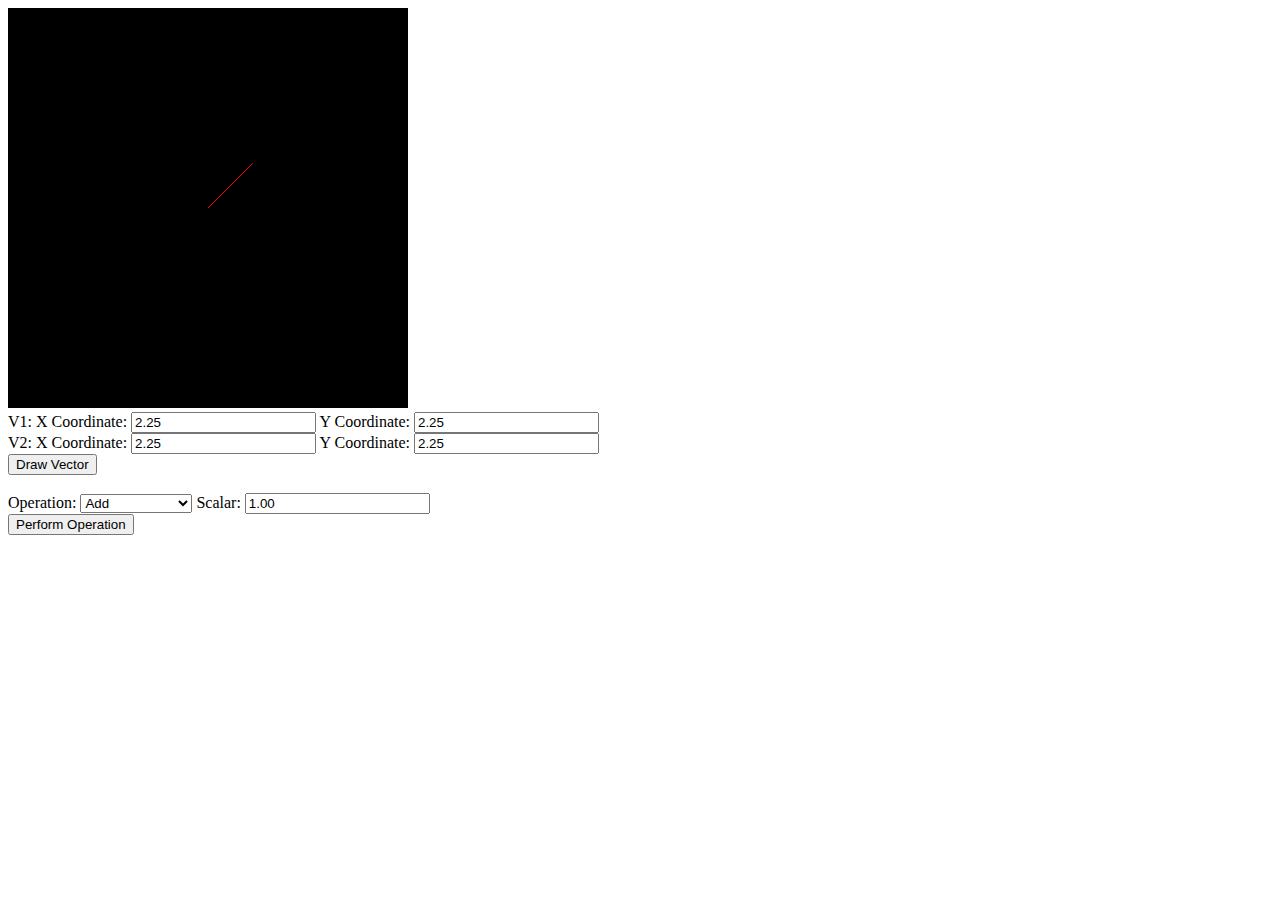
<file: asgn0/asg0.html>
<!DOCTYPE html>
<html lang="en">
    <head>
        <!--  
        Sarah Xie
        swxie@ucsc.edu

        Notes to Grader:
        N/A
        -->
        <meta charset="utf-8" />
        <title>Clear "canvas"</title>
    </head>

    <body onload="main()">
        <script src="./lib/webgl-utils.js"></script>
        <script src="./lib/webgl-debug.js"></script>
        <script src="./lib/cuon-utils.js"></script>
        <script src="./lib/cuon-matrix-cse160.js"></script>
        <script src="asg0.js"></script>

        <canvas id="webgl" width="400" height="400">
            Please use a browser that supports "canvas"
        </canvas>

        <br />
        <label for="xCoord">V1: X Coordinate:</label>
        <input type="number" id="xCoord" step="0.01" value="2.25" />
        <label for="yCoord">Y Coordinate:</label>
        <input type="number" id="yCoord" step="0.01" value="2.25" />

        <br />

        <label for="xCoord2">V2: X Coordinate:</label>
        <input type="number" id="xCoord2" step="0.01" value="2.25" />
        <label for="yCoord2">Y Coordinate:</label>
        <input type="number" id="yCoord2" step="0.01" value="2.25" />

        <br />
        <input type="button" value="Draw Vector" onclick="handleDrawEvent()" />

        <br />
        <br />

        <label for="operation">Operation:</label>
        <select id="operation">
            <option value="add">Add</option>
            <option value="sub">Subtract</option>
            <option value="mul">Multiply</option>
            <option value="div">Divide</option>
            <option value="norm">Normalize</option>
            <option value="mag">Magnitude</option>
            <option value="angle">Angle Between</option>
            <option value="area">Area</option>
        </select>

        <label for="scalar">Scalar:</label>
        <input type="number" id="scalar" step="0.01" value="1.00" />

        <br />
        <input
            type="button"
            value="Perform Operation"
            onclick="handleDrawOperationEvent()"
        />
    </body>
</html>
</file>
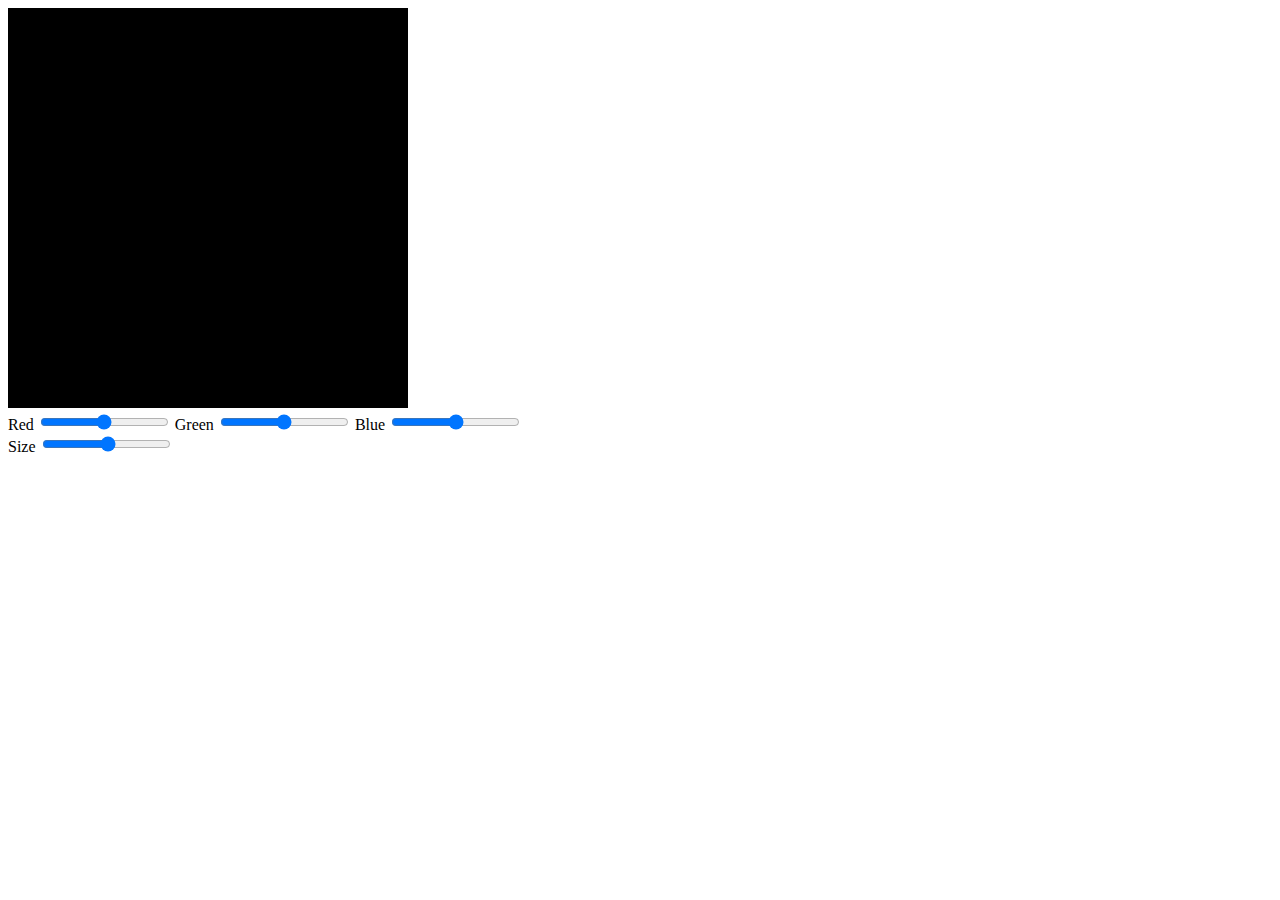
<file: asgn1/ColoredPoints.html>
<!DOCTYPE html>
<html lang="en">
  <head>
    <meta charset="utf-8" />
    <title>Change a point color</title>
  </head>

  <body onload="main()">
    <canvas id="webgl" width="400" height="400">
      Please use a browser that supports "canvas"
    </canvas>

    <br />
    <label for="red">Red</label>
    <input type="range" id="red" name="red" min="0" max="10" class="slider" />
    <label for="green">Green</label>
    <input
      type="range"
      id="green"
      name="green"
      min="0"
      max="10"
      class="slider"
    />
    <label for="blue">Blue</label>
    <input type="range" id="blue" name="blue" min="0" max="10" class="slider" />
    <br />
    <label for="size">Size</label>
    <input type="range" id="size" name="size" min="5" max="40" class="slider" />
    <br /><br />

    <script src="./lib/webgl-utils.js"></script>
    <script src="./lib/webgl-debug.js"></script>
    <script src="./lib/cuon-utils.js"></script>
    <script src="ColoredPoints.js"></script>
  </body>
</html>
</file>
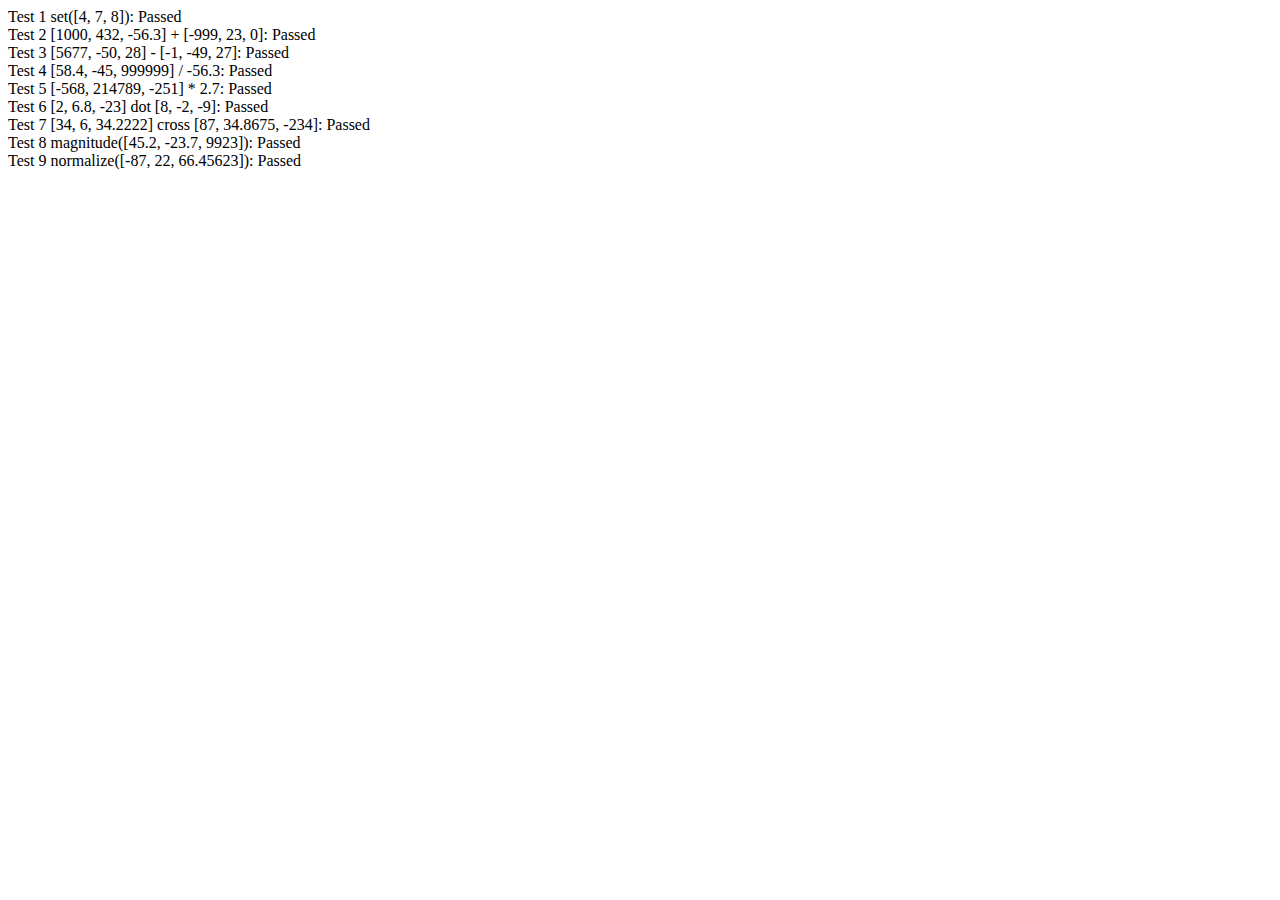
<file: asgn0/lib/vectorTests.html>
<!DOCTYPE html>
<html>

<head>
  <meta charset="UTF-8" />
  <meta name="viewport" content="width=device-width" />
  <title>Vector Tests</title>
</head>

<body>
  Test 1 set([4, 7, 8]): <span id=test1></span>
  <br>
  Test 2 [1000, 432, -56.3] + [-999, 23, 0]: <span id=test2></span>
  <br>
  Test 3 [5677, -50, 28] - [-1, -49, 27]: <span id=test3></span>
  <br>
  Test 4 [58.4, -45, 999999] / -56.3: <span id=test4></span>
  <br>
  Test 5 [-568, 214789, -251] * 2.7: <span id=test5></span>
  <br>
  Test 6 [2, 6.8, -23] dot [8, -2, -9]: <span id=test6></span>
  <br>
  Test 7 [34, 6, 34.2222] cross [87, 34.8675, -234]: <span id=test7></span>
  <br>
  Test 8 magnitude([45.2, -23.7, 9923]): <span id=test8></span>
  <br>
  Test 9 normalize([-87, 22, 66.45623]): <span id=test9></span>

  <script src="cuon-matrix-cse160.js"></script>
  <script>
    var ERROR = 0.1

    function verify(vect, sol, text) {
      passed = vect.every((val, i) => Math.abs(val - sol[i]) < ERROR)
      passed ? text.innerHTML = "Passed" : text.innerHTML = "Failed"
    }
    // Test 1 set([4, 7, 8])
    let text = document.getElementById("test1")
    let vect1 = new Vector3([0, 0, 0])
    let vect2 = new Vector3([4, 7, 8])
    vect1.set(vect2)
    let v1 = vect1.elements
    verify(v1, [4, 7, 8], text)

    // Test 2 [1000, 432, -56.3] + [-999, 23, 0]
    text = document.getElementById("test2")
    vect1 = new Vector3([1000, 432, -56.3])
    vect2 = new Vector3([-999, 23, 0])
    vect1.add(vect2)
    let v = vect1.elements
    verify(v, [1, 455, -56.3], text)

    // Test 3 [5677, -50, 28] - [-1, -49, 27]
    text = document.getElementById("test3")
    vect1 = new Vector3([5677, -50, 28])
    vect2 = new Vector3([-1, -49, 27])
    vect1.sub(vect2)
    v = vect1.elements
    verify(v, [5678, -1, 1], text)

    // Test 4 [58.4, -45, 999999] / -56.3
    text = document.getElementById("test4")
    let vect = new Vector3([58.4, -45, 999999])
    vect.div(-56.3)
    v = vect.elements
    verify(v, [-1.037300178, 0.79928952, -17761.971580817], text)

    // Test 5 [-568, 214789, -251] * 2.7
    text = document.getElementById("test5")
    vect = new Vector3([-568, 214789, -251])
    vect.mul(2.7)
    v = vect.elements
    verify(v, [-1533.6, 579930.3, -677.7], text)

    // Test 6 [2, 6.8, -23] dot [8, -2, -9]
    text = document.getElementById("test6")
    vect1 = new Vector3([2, 6.8, -23])
    vect2 = new Vector3([8, -2, -9])
    let num = Vector3.dot(vect1, vect2)
    Math.abs(num - 209.4) < ERROR ? text.innerHTML = "Passed" : text.innerHTML = "Failed"

    // Test 7 [34, 6, 34.2222] cross [87, 34.8675, -234]
    text = document.getElementById("test7")
    vect1 = new Vector3([34, 6, 34.2222])
    vect2 = new Vector3([87, 34.8675, -234])
    v = Vector3.cross(vect1, vect2).elements
    verify(v, [-2597.2425585, 10933.3314, 663.495], text)

    // Test 8 magnitude([45.2, -23.7, 9923])
    text = document.getElementById("test8")
    vect = new Vector3([45.2, -23.7, 9923])
    num = vect.magnitude()
    Math.abs(num - 9923.131246235) < ERROR ? text.innerHTML = "Passed" : text.innerHTML = "Failed"

    // Test 9 normalize([-87, 22, 66.45623])
    text = document.getElementById("test9")
    vect = new Vector3([-87, 22, 66.45623])
    v = vect.normalize().elements
    verify(v, [-0.779104913, 0.197015035, 0.595130751], text)
  </script>
</body>

</html>
</file>
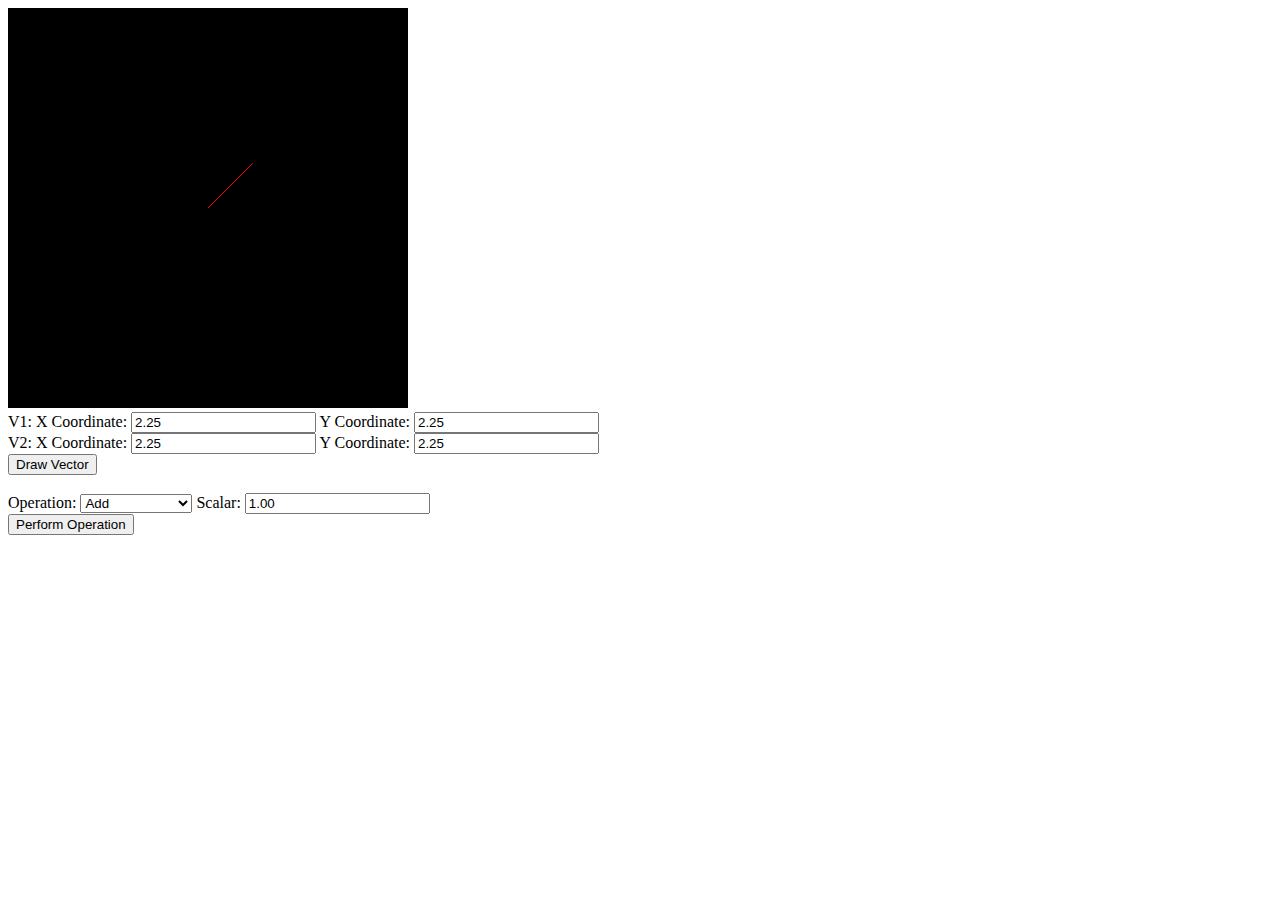
<file: asgn0/src/asg0.html>
<!DOCTYPE html>
<html lang="en">
    <head>
        <!--  
        Sarah Xie
        swxie@ucsc.edu

        Notes to Grader:
        N/A
        -->
        <meta charset="utf-8" />
        <title>Clear "canvas"</title>
    </head>

    <body onload="main()">
        <script src="../lib/webgl-utils.js"></script>
        <script src="../lib/webgl-debug.js"></script>
        <script src="../lib/cuon-utils.js"></script>
        <script src="../lib/cuon-matrix-cse160.js"></script>
        <script src="asg0.js"></script>

        <canvas id="webgl" width="400" height="400">
            Please use a browser that supports "canvas"
        </canvas>

        <br />
        <label for="xCoord">V1: X Coordinate:</label>
        <input type="number" id="xCoord" step="0.01" value="2.25" />
        <label for="yCoord">Y Coordinate:</label>
        <input type="number" id="yCoord" step="0.01" value="2.25" />

        <br />

        <label for="xCoord2">V2: X Coordinate:</label>
        <input type="number" id="xCoord2" step="0.01" value="2.25" />
        <label for="yCoord2">Y Coordinate:</label>
        <input type="number" id="yCoord2" step="0.01" value="2.25" />

        <br />
        <input type="button" value="Draw Vector" onclick="handleDrawEvent()" />

        <br />
        <br />

        <label for="operation">Operation:</label>
        <select id="operation">
            <option value="add">Add</option>
            <option value="sub">Subtract</option>
            <option value="mul">Multiply</option>
            <option value="div">Divide</option>
            <option value="norm">Normalize</option>
            <option value="mag">Magnitude</option>
            <option value="angle">Angle Between</option>
            <option value="area">Area</option>
        </select>

        <label for="scalar">Scalar:</label>
        <input type="number" id="scalar" step="0.01" value="1.00" />

        <br />
        <input
            type="button"
            value="Perform Operation"
            onclick="handleDrawOperationEvent()"
        />
    </body>
</html>
</file>
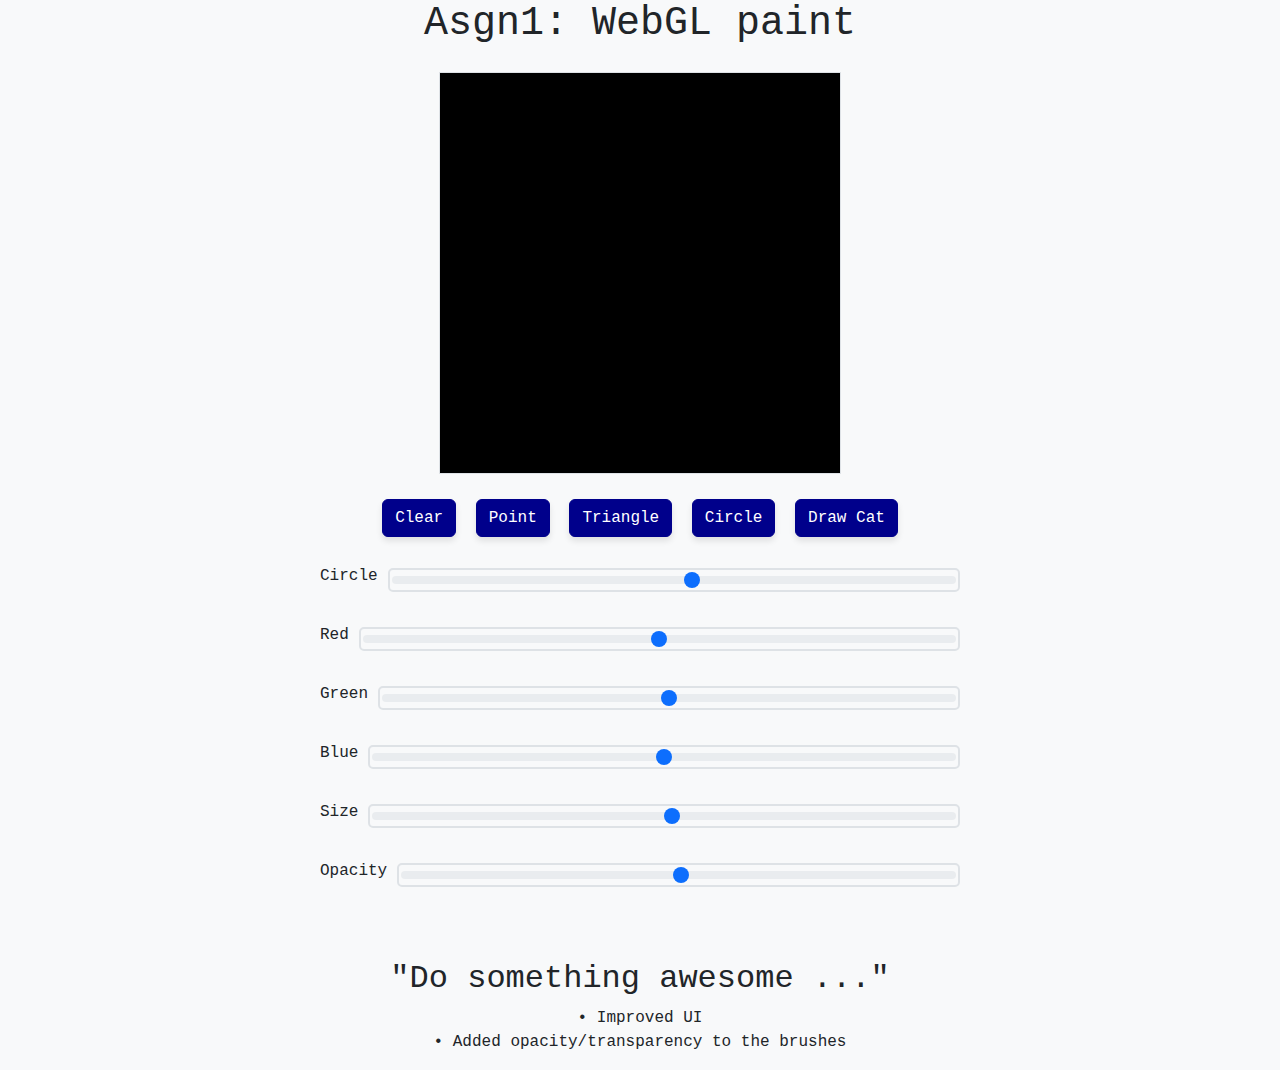
<file: asgn1/src/ColoredPoints.html>
<!DOCTYPE html>
<html lang="en">
  <head>
    <meta charset="utf-8" />
    <meta name="viewport" content="width=device-width, initial-scale=1" />
    <title>Change a point color</title>
    <!-- Include Bootstrap CSS -->
    <link
      href="https://cdn.jsdelivr.net/npm/bootstrap@5.3.0-alpha3/dist/css/bootstrap.min.css"
      rel="stylesheet"
    />
    <style>
      body {
        display: flex;
        flex-direction: column;
        align-items: center;
        justify-content: center;
        min-height: 100vh;
        background-color: #f8f9fa;
        font-family: monospace; /* Apply monospace font to all text */
      }
      canvas {
        border: 1px solid #dee2e6;
        margin-bottom: 20px;
      }
      .btn {
        background-color: #00008b !important; /* Dark blue button color */
        border-color: #00008b !important;
        color: white !important;
        box-shadow: 0 4px 6px rgba(0, 0, 0, 0.1);
        margin: 5px;
      }
      .slider {
        margin: 10px 0;
        border: 2px solid #dee2e6; /* Add border to sliders */
        border-radius: 5px; /* Optional: Add rounded corners */
        padding: 2px; /* Optional: Add padding for better appearance */
        width: 100%; /* Make sliders take up full width */
        accent-color: #00008b; /* Change slider thumb and track color */
      }
      .slider-container {
        display: flex;
        align-items: center;
        width: 100%;
        margin-bottom: 15px;
      }
      .slider-label {
        margin-right: 10px;
        white-space: nowrap;
      }
    </style>
  </head>

  <body onload="main()">
    <h1 class="text-center mb-4">Asgn1: WebGL paint</h1>
    <canvas id="webgl" width="400" height="400">
      Please use a browser that supports "canvas"
    </canvas>

    <div class="d-flex flex-column align-items-center w-50">
      <div class="mb-3">
        <button type="button" id="clearButton" class="btn">Clear</button>
        <button type="button" id="point" class="btn">Point</button>
        <button type="button" id="triangle" class="btn">Triangle</button>
        <button type="button" id="circle" class="btn">Circle</button>
        <button type="button" id="drawCat" class="btn">Draw Cat</button>
      </div>

      <div class="slider-container">
        <label for="circleSlider" class="form-label slider-label">Circle</label>
        <input
          type="range"
          id="circleSlider"
          name="circleSlider"
          min="5"
          max="20"
          class="form-range slider"
        />
      </div>

      <div class="slider-container">
        <label for="red" class="form-label slider-label">Red</label>
        <input
          type="range"
          id="red"
          name="red"
          min="0"
          max="10"
          class="form-range slider"
        />
      </div>

      <div class="slider-container">
        <label for="green" class="form-label slider-label">Green</label>
        <input
          type="range"
          id="green"
          name="green"
          min="0"
          max="10"
          class="form-range slider"
        />
      </div>

      <div class="slider-container">
        <label for="blue" class="form-label slider-label">Blue</label>
        <input
          type="range"
          id="blue"
          name="blue"
          min="0"
          max="10"
          class="form-range slider"
        />
      </div>

      <div class="slider-container">
        <label for="size" class="form-label slider-label">Size</label>
        <input
          type="range"
          id="size"
          name="size"
          min="5"
          max="40"
          class="form-range slider"
        />
      </div>

      <div class="slider-container">
        <label for="opacity" class="form-label slider-label">Opacity</label>
        <input
          type="range"
          id="opacity"
          name="opacity"
          min="1"
          max="100"
          class="form-range slider"
        />
      </div>
    </div>

    <!-- New Section -->
    <div class="mt-5 text-center">
      <h2>"Do something awesome ..."</h2>
      <ul class="list-unstyled">
        <li>• Improved UI</li>
        <li>• Added opacity/transparency to the brushes</li>
      </ul>
    </div>

    <!-- Include Bootstrap JS -->
    <script src="https://cdn.jsdelivr.net/npm/bootstrap@5.3.0-alpha3/dist/js/bootstrap.bundle.min.js"></script>
    <script src="../lib/webgl-utils.js"></script>
    <script src="../lib/webgl-debug.js"></script>
    <script src="../lib/cuon-utils.js"></script>
    <script src="Point.js"></script>
    <script src="Triangle.js"></script>
    <script src="Circle.js"></script>
    <script src="ColoredPoints.js"></script>
  </body>
</html>
</file>
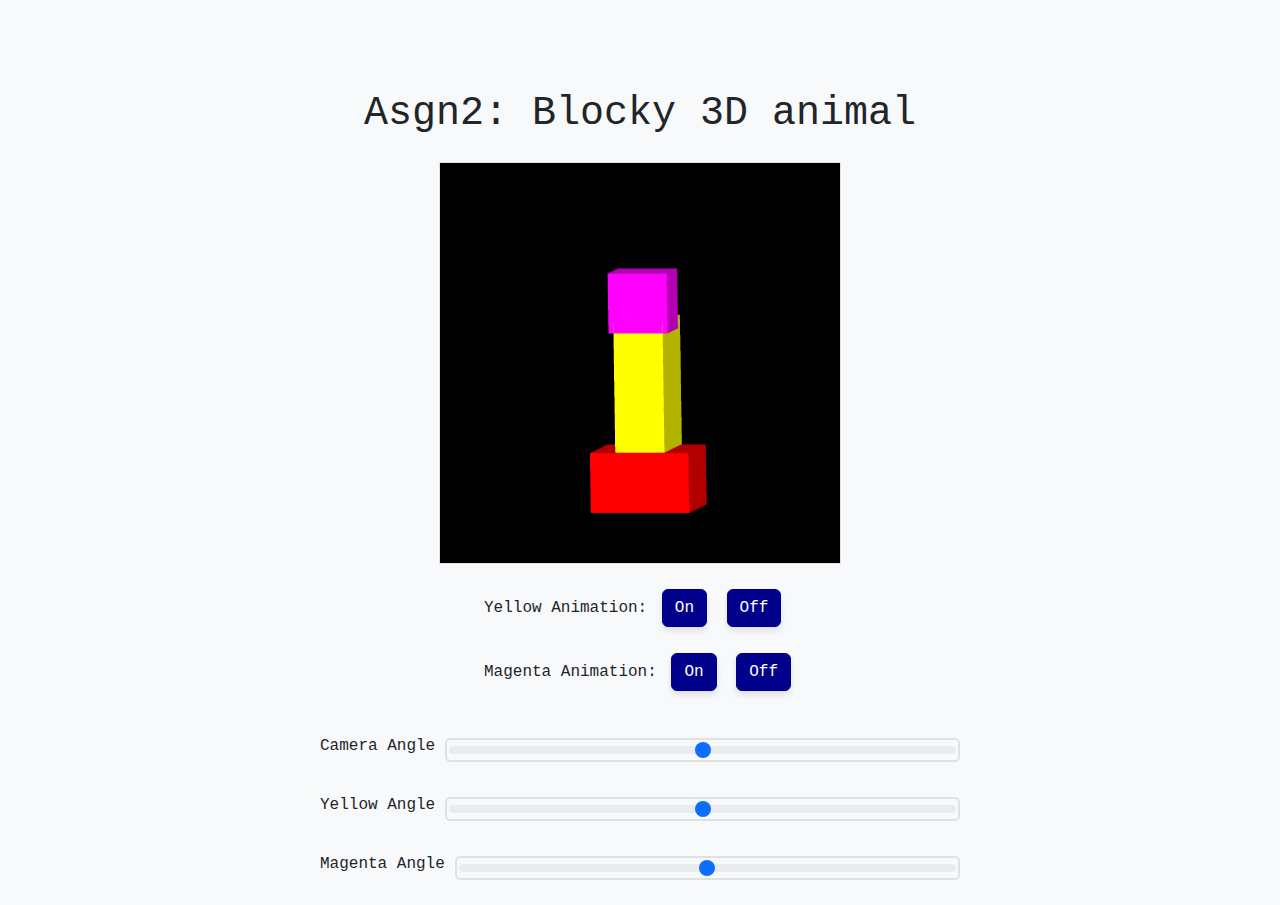
<file: asgn2/src/BlockyAnimal.html>
<!DOCTYPE html>
<html lang="en">
  <head>
    <meta charset="utf-8" />
    <meta name="viewport" content="width=device-width, initial-scale=1" />
    <title>Change a point color</title>
    <!-- Include Bootstrap CSS -->
    <link
      href="https://cdn.jsdelivr.net/npm/bootstrap@5.3.0-alpha3/dist/css/bootstrap.min.css"
      rel="stylesheet"
    />
    <style>
      body {
        display: flex;
        flex-direction: column;
        align-items: center;
        justify-content: center;
        min-height: 100vh;
        background-color: #f8f9fa;
        font-family: monospace; /* Apply monospace font to all text */
      }
      canvas {
        border: 1px solid #dee2e6;
        margin-bottom: 20px;
      }
      .btn {
        background-color: #00008b !important; /* Dark blue button color */
        border-color: #00008b !important;
        color: white !important;
        box-shadow: 0 4px 6px rgba(0, 0, 0, 0.1);
        margin: 5px;
      }
      .slider {
        margin: 10px 0;
        border: 2px solid #dee2e6; /* Add border to sliders */
        border-radius: 5px; /* Optional: Add rounded corners */
        padding: 2px; /* Optional: Add padding for better appearance */
        width: 100%; /* Make sliders take up full width */
        accent-color: #00008b; /* Change slider thumb and track color */
      }
      .slider-container {
        display: flex;
        align-items: center;
        width: 100%;
        margin-bottom: 15px;
      }
      .slider-label {
        margin-right: 10px;
        white-space: nowrap;
      }
    </style>
  </head>

  <body onload="main()">
    <h1 class="text-center mb-4" style="padding-top: 10vh">
      Asgn2: Blocky 3D animal
    </h1>
    <canvas id="webgl" width="400" height="400">
      Please use a browser that supports "canvas"
    </canvas>

    <div class="d-flex flex-column align-items-center w-50">
      <div class="mb-3">
        <p>
          Yellow Animation:
          <button type="button" id="aniOn" class="btn">On</button>
          <button type="button" id="aniOff" class="btn">Off</button>
        </p>
        <p>
          Magenta Animation:
          <button type="button" id="magAniOn" class="btn">On</button>
          <button type="button" id="magAniOff" class="btn">Off</button>
        </p>
      </div>

      <div class="slider-container">
        <label for="angleSlide" class="form-label slider-label"
          >Camera Angle</label
        >
        <input
          type="range"
          id="angleSlide"
          name="angleSlide"
          min="-180"
          max="180"
          class="form-range slider"
        />
      </div>

      <div class="slider-container">
        <label for="yellowAngle" class="form-label slider-label"
          >Yellow Angle</label
        >
        <input
          type="range"
          id="yellowAngle"
          name="yellowAngle"
          min="-45"
          max="45"
          class="form-range slider"
        />
      </div>

      <div class="slider-container">
        <label for="magAngle" class="form-label slider-label">
          Magenta Angle</label
        >
        <input
          type="range"
          id="magAngle"
          name="magAngle"
          min="-45"
          max="45"
          class="form-range slider"
        />
      </div>
    </div>

    <!-- Include Bootstrap JS -->
    <script src="https://cdn.jsdelivr.net/npm/bootstrap@5.3.0-alpha3/dist/js/bootstrap.bundle.min.js"></script>
    <script src="../lib/webgl-utils.js"></script>
    <script src="../lib/webgl-debug.js"></script>
    <script src="../lib/cuon-utils.js"></script>
    <script src="../lib/cuon-matrix.js"></script>
    <script src="Point.js"></script>
    <script src="Triangle.js"></script>
    <script src="Circle.js"></script>
    <script src="Cube.js"></script>
    <script src="BlockyAnimal.js"></script>
  </body>
</html>
</file>
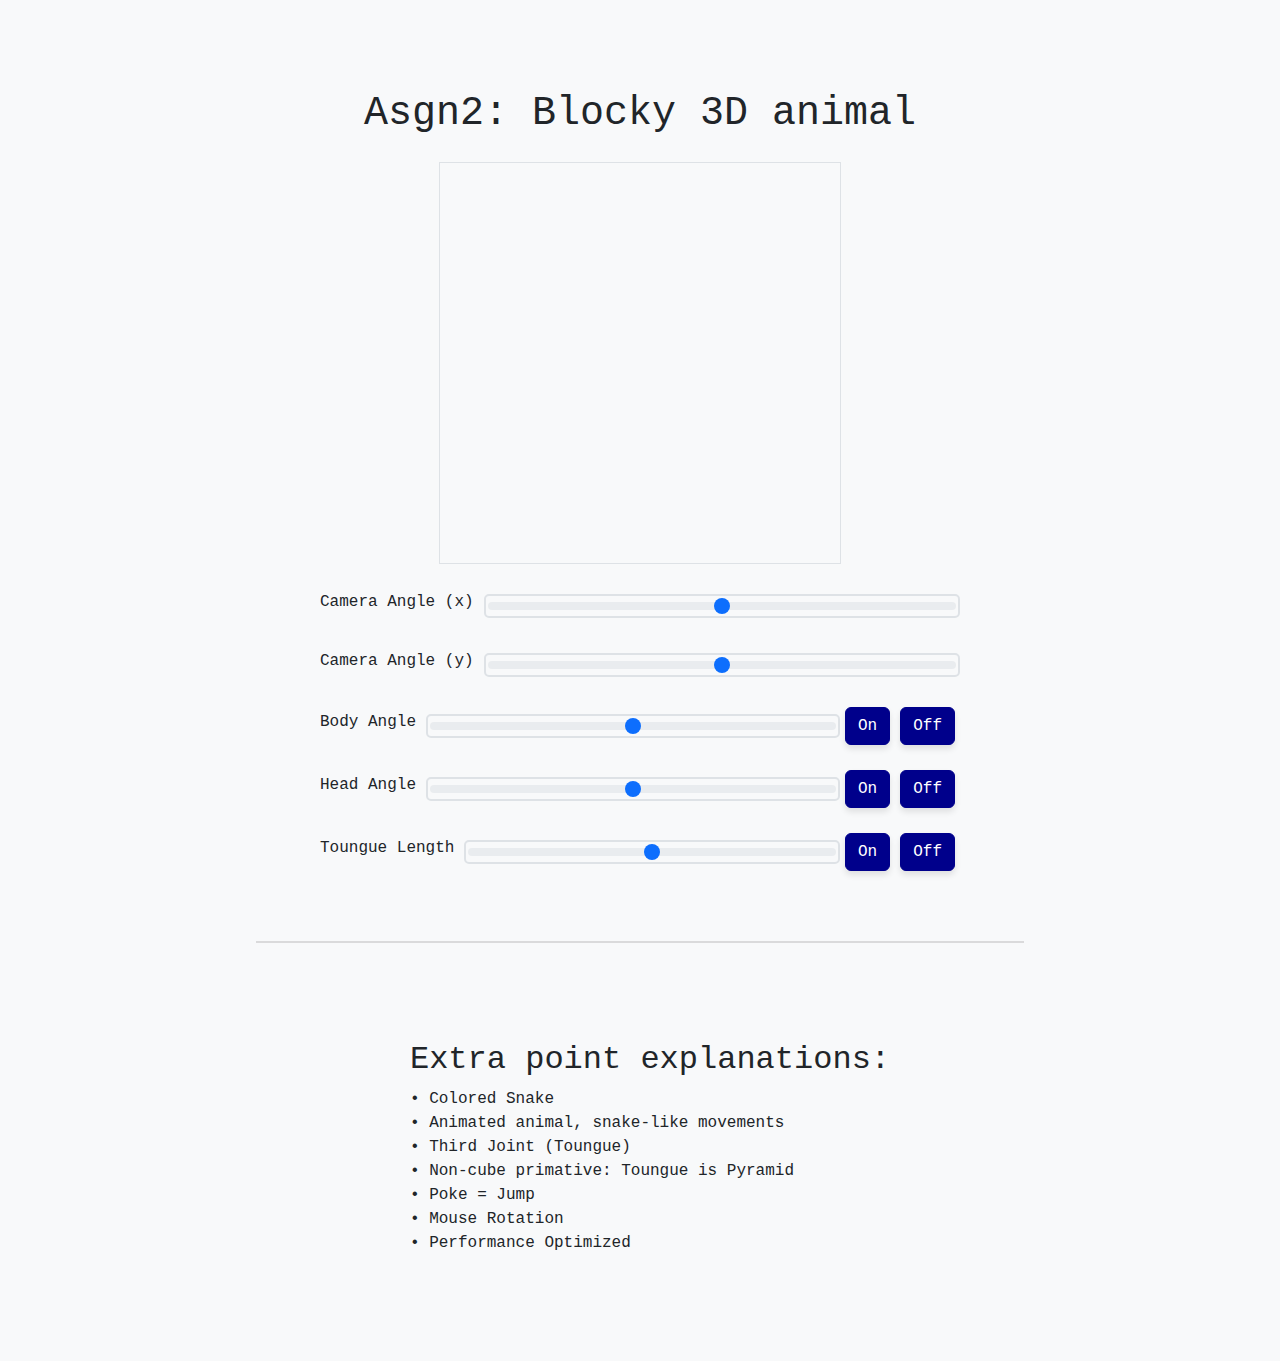
<file: asgn3/src/World.html>
<!DOCTYPE html>
<html lang="en">
  <head>
    <meta charset="utf-8" />
    <meta name="viewport" content="width=device-width, initial-scale=1" />
    <title>Change a point color</title>
    <!-- Include Bootstrap CSS -->
    <link
      href="https://cdn.jsdelivr.net/npm/bootstrap@5.3.0-alpha3/dist/css/bootstrap.min.css"
      rel="stylesheet"
    />
    <style>
      body {
        display: flex;
        flex-direction: column;
        align-items: center;
        justify-content: center;
        min-height: 100vh;
        background-color: #f8f9fa;
        font-family: monospace; /* Apply monospace font to all text */
      }
      canvas {
        border: 1px solid #dee2e6;
        margin-bottom: 20px;
      }
      .btn {
        background-color: #00008b !important; /* Dark blue button color */
        border-color: #00008b !important;
        color: white !important;
        box-shadow: 0 4px 6px rgba(0, 0, 0, 0.1);
        margin: 5px;
      }
      .slider {
        margin: 10px 0;
        border: 2px solid #dee2e6; /* Add border to sliders */
        border-radius: 5px; /* Optional: Add rounded corners */
        padding: 2px; /* Optional: Add padding for better appearance */
        width: 100%; /* Make sliders take up full width */
        accent-color: #00008b; /* Change slider thumb and track color */
      }
      .slider-container {
        display: flex;
        align-items: center;
        width: 100%;
        margin-bottom: 15px;
      }
      .slider-label {
        margin-right: 10px;
        white-space: nowrap;
      }
    </style>

    <script>
      (function () {
        var script = document.createElement("script");
        script.onload = function () {
          var stats = new Stats();
          document.body.appendChild(stats.dom);
          requestAnimationFrame(function loop() {
            stats.update();
            requestAnimationFrame(loop);
          });
        };
        script.src = "https://mrdoob.github.io/stats.js/build/stats.min.js";
        document.head.appendChild(script);
      })();
    </script>
  </head>

  <body onload="main()">
    <h1 class="text-center mb-4" style="padding-top: 10vh">
      Asgn2: Blocky 3D animal
    </h1>
    <canvas id="webgl" width="400" height="400">
      Please use a browser that supports "canvas"
    </canvas>

    <div class="d-flex flex-column align-items-center w-50">
      <div class="slider-container">
        <label for="angleSlide" class="form-label slider-label"
          >Camera Angle (x)</label
        >
        <input
          type="range"
          id="angleSlide"
          name="angleSlide"
          min="-180"
          max="180"
          class="form-range slider"
        />
      </div>

      <div class="slider-container">
        <label for="angleSlideY" class="form-label slider-label"
          >Camera Angle (y)</label
        >
        <input
          type="range"
          id="angleSlideY"
          name="angleSlideY"
          min="-180"
          max="180"
          class="form-range slider"
        />
      </div>

      <div class="slider-container">
        <label for="yellowAngle" class="form-label slider-label"
          >Body Angle</label
        >
        <input
          type="range"
          id="yellowAngle"
          name="yellowAngle"
          min="-45"
          max="45"
          class="form-range slider"
        />
        <button type="button" id="aniOn" class="btn">On</button>
        <button type="button" id="aniOff" class="btn">Off</button>
      </div>

      <div class="slider-container">
        <label for="magAngle" class="form-label slider-label">
          Head Angle</label
        >
        <input
          type="range"
          id="magAngle"
          name="magAngle"
          min="-45"
          max="45"
          class="form-range slider"
        />
        <button type="button" id="magAniOn" class="btn">On</button>
        <button type="button" id="magAniOff" class="btn">Off</button>
      </div>

      <div class="slider-container">
        <label for="magAngle" class="form-label slider-label">
          Toungue Length</label
        >
        <input
          type="range"
          id="tLen"
          name="tLen"
          min="0.7"
          max="1.2"
          step="0.01"
          class="form-range slider"
        />
        <button type="button" id="tOn" class="btn">On</button>
        <button type="button" id="tOff" class="btn">Off</button>
      </div>
    </div>

    <hr
      style="
        border: 1px solid grey;
        width: 60%;
        margin-bottom: 50px;
        margin-top: 50px;
      "
    />
    <div
      class="mt-5 d-flex align-items-center justify-content-center"
      style="padding-bottom: 10vh"
    >
      <div class="text-center" style="margin-left: 20px">
        <h2>Extra point explanations:</h2>
        <ul class="list-unstyled text-start">
          <li>• Colored Snake</li>
          <li>• Animated animal, snake-like movements</li>
          <li>• Third Joint (Toungue)</li>
          <li>• Non-cube primative: Toungue is Pyramid</li>
          <li>• Poke = Jump</li>
          <li>• Mouse Rotation</li>
          <li>• Performance Optimized</li>
        </ul>
      </div>
    </div>

    <!-- Include Bootstrap JS -->
    <script src="https://cdn.jsdelivr.net/npm/bootstrap@5.3.0-alpha3/dist/js/bootstrap.bundle.min.js"></script>
    <script src="../lib/webgl-utils.js"></script>
    <script src="../lib/webgl-debug.js"></script>
    <script src="../lib/cuon-utils.js"></script>
    <script src="../lib/cuon-matrix.js"></script>
    <script src="Triangle.js"></script>
    <script src="Cube.js"></script>
    <script src="Pyramid.js"></script>
    <script src="World.js"></script>
  </body>
</html>
</file>
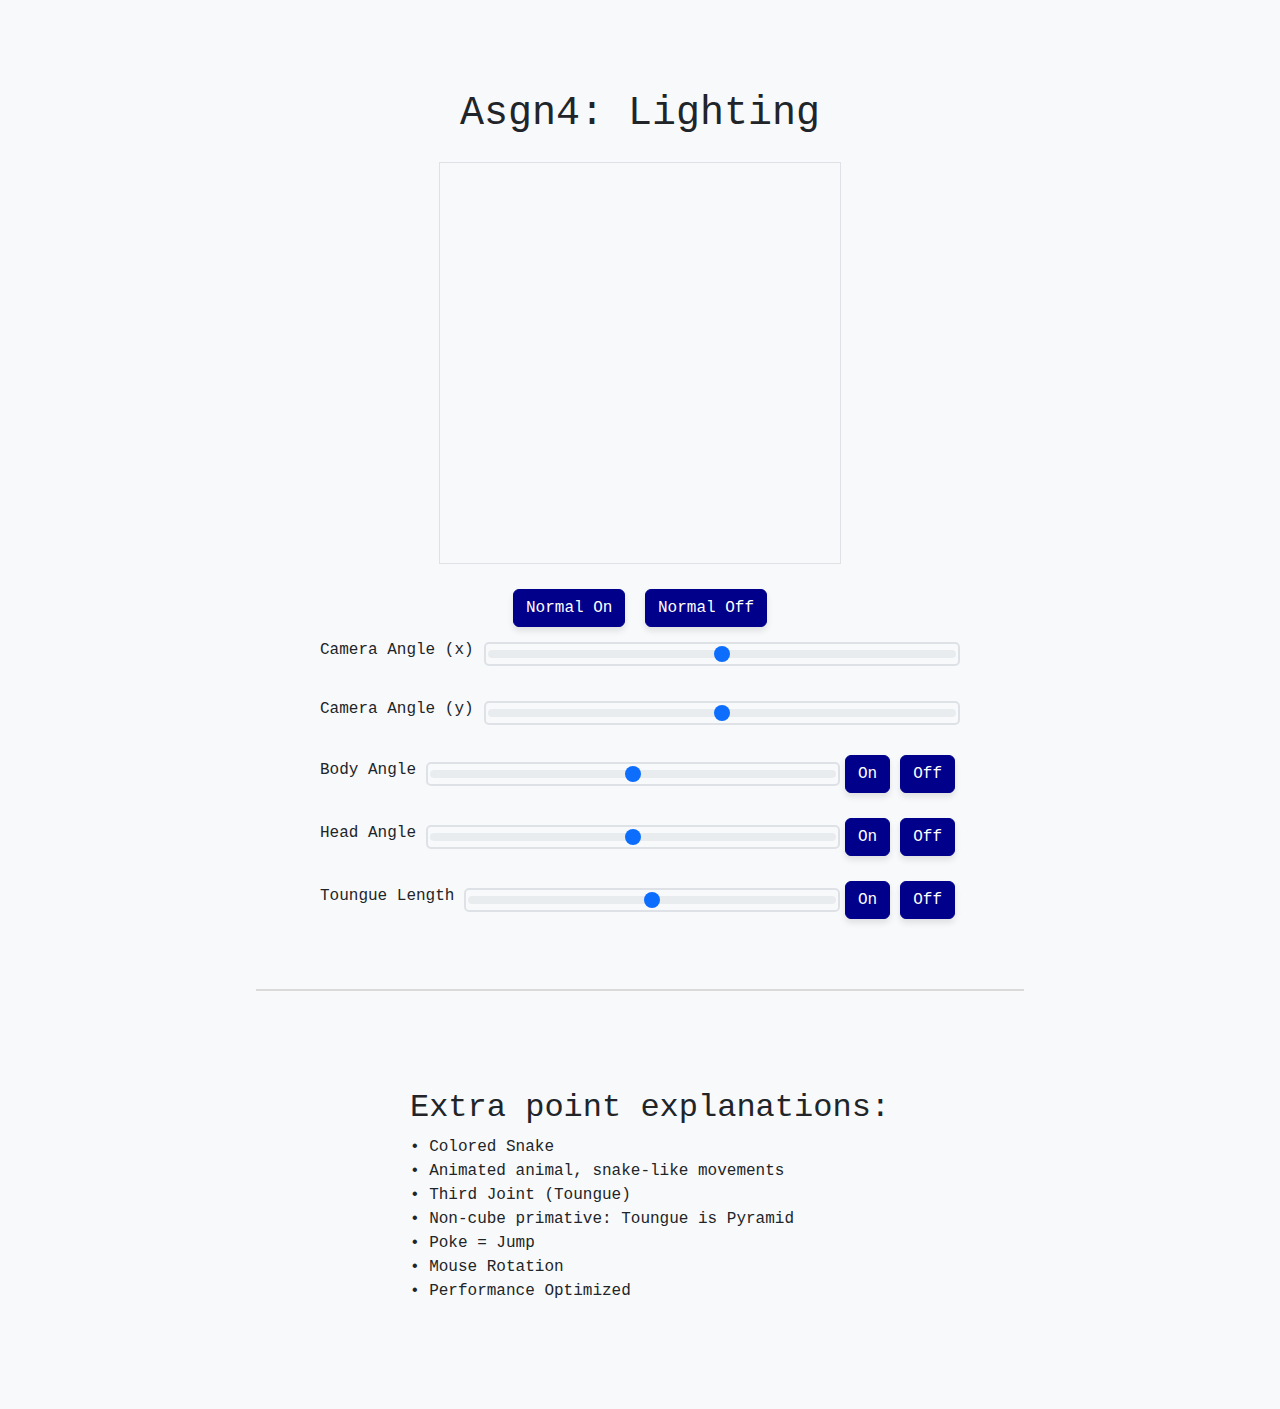
<file: asgn4/src/World.html>
<!DOCTYPE html>
<html lang="en">
  <head>
    <meta charset="utf-8" />
    <meta name="viewport" content="width=device-width, initial-scale=1" />
    <title>Change a point color</title>
    <!-- Include Bootstrap CSS -->
    <link
      href="https://cdn.jsdelivr.net/npm/bootstrap@5.3.0-alpha3/dist/css/bootstrap.min.css"
      rel="stylesheet"
    />
    <style>
      body {
        display: flex;
        flex-direction: column;
        align-items: center;
        justify-content: center;
        min-height: 100vh;
        background-color: #f8f9fa;
        font-family: monospace; /* Apply monospace font to all text */
      }
      canvas {
        border: 1px solid #dee2e6;
        margin-bottom: 20px;
      }
      .btn {
        background-color: #00008b !important; /* Dark blue button color */
        border-color: #00008b !important;
        color: white !important;
        box-shadow: 0 4px 6px rgba(0, 0, 0, 0.1);
        margin: 5px;
      }
      .slider {
        margin: 10px 0;
        border: 2px solid #dee2e6; /* Add border to sliders */
        border-radius: 5px; /* Optional: Add rounded corners */
        padding: 2px; /* Optional: Add padding for better appearance */
        width: 100%; /* Make sliders take up full width */
        accent-color: #00008b; /* Change slider thumb and track color */
      }
      .slider-container {
        display: flex;
        align-items: center;
        width: 100%;
        margin-bottom: 15px;
      }
      .slider-label {
        margin-right: 10px;
        white-space: nowrap;
      }
    </style>

    <script>
      (function () {
        var script = document.createElement("script");
        script.onload = function () {
          var stats = new Stats();
          document.body.appendChild(stats.dom);
          requestAnimationFrame(function loop() {
            stats.update();
            requestAnimationFrame(loop);
          });
        };
        script.src = "https://mrdoob.github.io/stats.js/build/stats.min.js";
        document.head.appendChild(script);
      })();
    </script>
  </head>

  <body onload="main()">
    <h1 class="text-center mb-4" style="padding-top: 10vh">Asgn4: Lighting</h1>
    <canvas id="webgl" width="400" height="400">
      Please use a browser that supports "canvas"
    </canvas>

    <div class="d-flex flex-column align-items-center w-50">
      <div>
        <button type="button" id="normalOn" class="btn">Normal On</button>
        <button type="button" id="normalOff" class="btn">Normal Off</button>
      </div>

      <div class="slider-container">
        <label for="angleSlide" class="form-label slider-label"
          >Camera Angle (x)</label
        >
        <input
          type="range"
          id="angleSlide"
          name="angleSlide"
          min="-180"
          max="180"
          class="form-range slider"
        />
      </div>

      <div class="slider-container">
        <label for="angleSlideY" class="form-label slider-label"
          >Camera Angle (y)</label
        >
        <input
          type="range"
          id="angleSlideY"
          name="angleSlideY"
          min="-180"
          max="180"
          class="form-range slider"
        />
      </div>

      <div class="slider-container">
        <label for="yellowAngle" class="form-label slider-label"
          >Body Angle</label
        >
        <input
          type="range"
          id="yellowAngle"
          name="yellowAngle"
          min="-45"
          max="45"
          class="form-range slider"
        />
        <button type="button" id="aniOn" class="btn">On</button>
        <button type="button" id="aniOff" class="btn">Off</button>
      </div>

      <div class="slider-container">
        <label for="magAngle" class="form-label slider-label">
          Head Angle</label
        >
        <input
          type="range"
          id="magAngle"
          name="magAngle"
          min="-45"
          max="45"
          class="form-range slider"
        />
        <button type="button" id="magAniOn" class="btn">On</button>
        <button type="button" id="magAniOff" class="btn">Off</button>
      </div>

      <div class="slider-container">
        <label for="magAngle" class="form-label slider-label">
          Toungue Length</label
        >
        <input
          type="range"
          id="tLen"
          name="tLen"
          min="0.7"
          max="1.2"
          step="0.01"
          class="form-range slider"
        />
        <button type="button" id="tOn" class="btn">On</button>
        <button type="button" id="tOff" class="btn">Off</button>
      </div>
    </div>

    <hr
      style="
        border: 1px solid grey;
        width: 60%;
        margin-bottom: 50px;
        margin-top: 50px;
      "
    />
    <div
      class="mt-5 d-flex align-items-center justify-content-center"
      style="padding-bottom: 10vh"
    >
      <div class="text-center" style="margin-left: 20px">
        <h2>Extra point explanations:</h2>
        <ul class="list-unstyled text-start">
          <li>• Colored Snake</li>
          <li>• Animated animal, snake-like movements</li>
          <li>• Third Joint (Toungue)</li>
          <li>• Non-cube primative: Toungue is Pyramid</li>
          <li>• Poke = Jump</li>
          <li>• Mouse Rotation</li>
          <li>• Performance Optimized</li>
        </ul>
      </div>
    </div>

    <!-- Include Bootstrap JS -->
    <script src="https://cdn.jsdelivr.net/npm/bootstrap@5.3.0-alpha3/dist/js/bootstrap.bundle.min.js"></script>
    <script src="../lib/webgl-utils.js"></script>
    <script src="../lib/webgl-debug.js"></script>
    <script src="../lib/cuon-utils.js"></script>
    <!-- <script src="../lib/cuon-matrix.js"></script> -->
    <script src="../lib/cuon-matrix-cse160.js"></script>
    <script src="Triangle.js"></script>
    <script src="Cube.js"></script>
    <script src="Pyramid.js"></script>
    <script src="Sphere.js"></script>
    <script src="Camera.js"></script>
    <script src="World.js"></script>
  </body>
</html>
</file>
